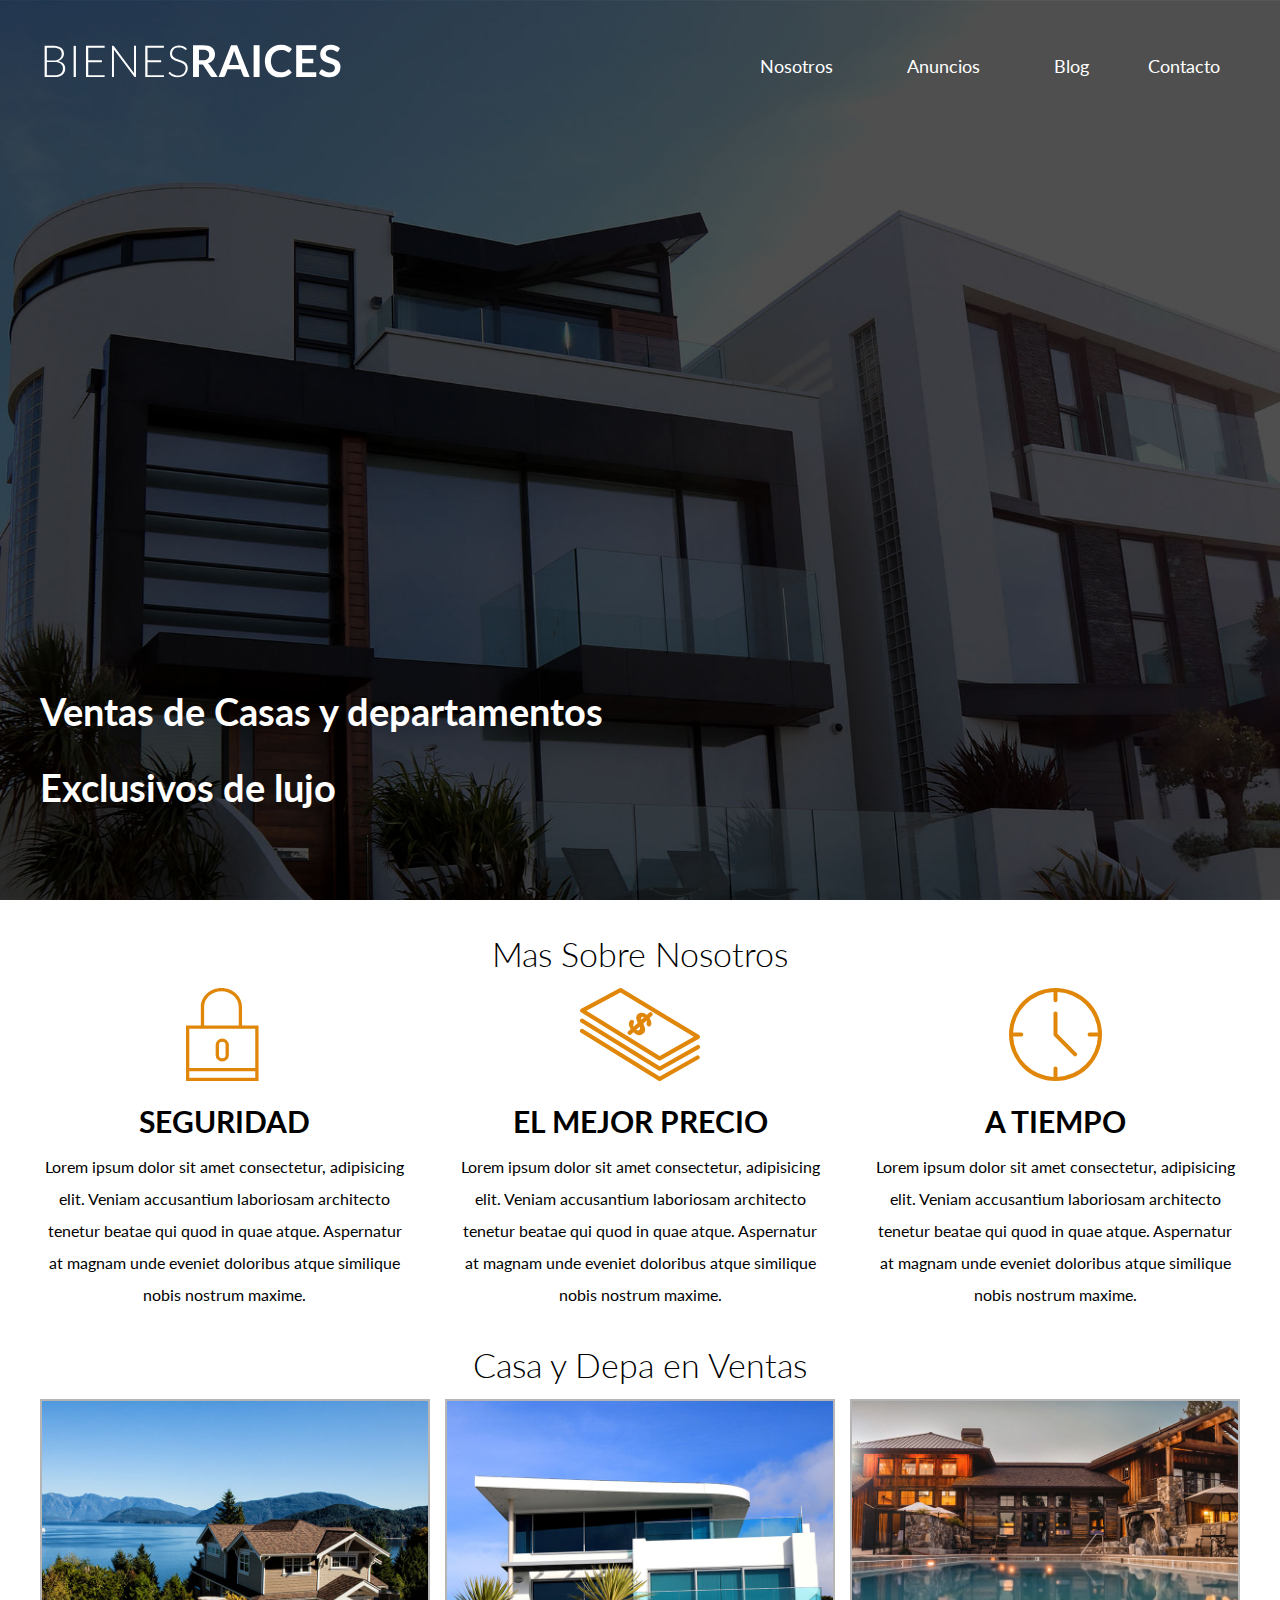
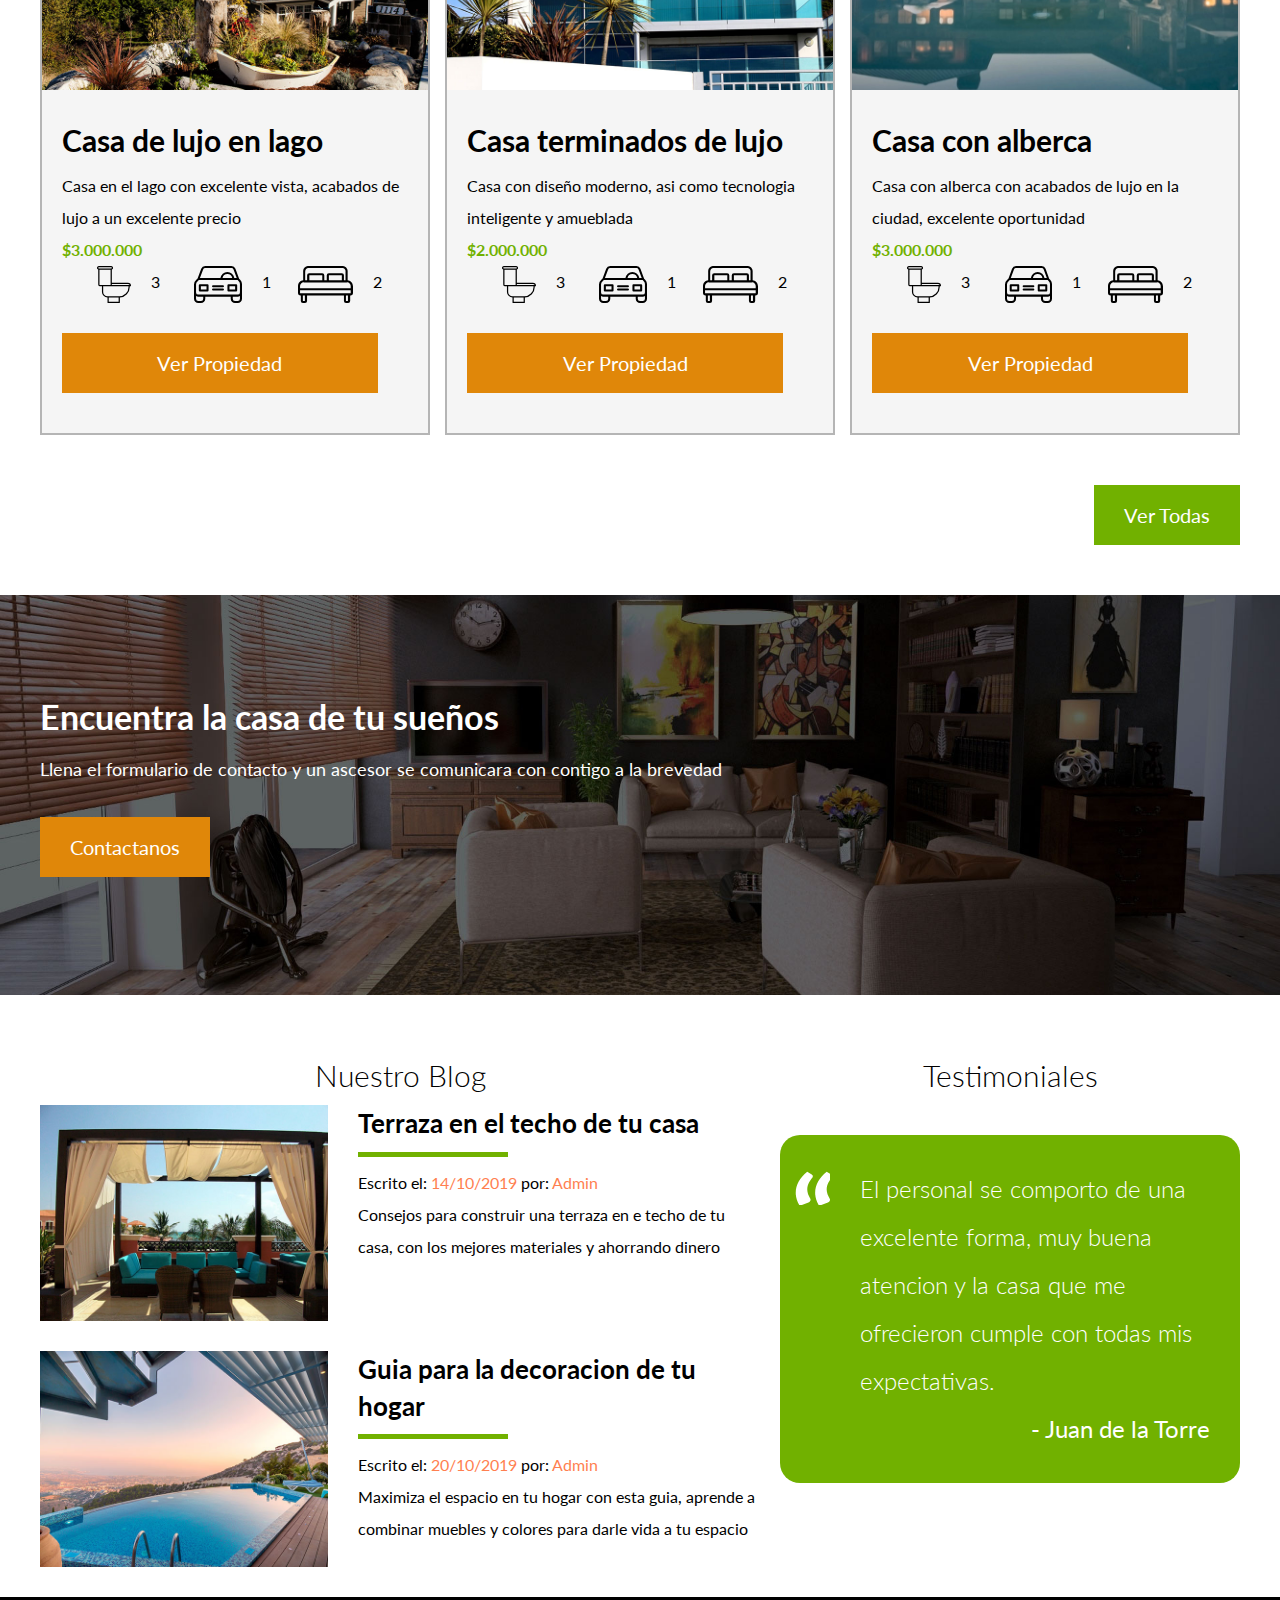
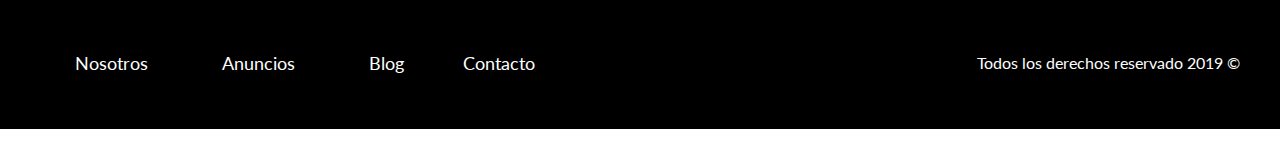
<file: Proyecto-Web-Bienes-Raices/index.html>
<!DOCTYPE html>
<html lang="es">
<head>
    <meta charset="UTF-8">
    <meta name="viewport" content="width=device-width, initial-scale=1.0">
    <meta http-equiv="X-UA-Compatible" content="ie=edge">
    <link href="https://cdn.jsdelivr.net/npm/bootstrap@5.0.0-beta2/dist/css/bootstrap.min.css" rel="stylesheet" integrity="sha384-BmbxuPwQa2lc/FVzBcNJ7UAyJxM6wuqIj61tLrc4wSX0szH/Ev+nYRRuWlolflfl" crossorigin="anonymous">
    <link rel="stylesheet" href="../Proyecto-Web-Bienes-Raices/css/normalize.css">
    <link rel="stylesheet" href="../Proyecto-Web-Bienes-Raices/css/style.css">
    <link href="https://fonts.googleapis.com/css2?family=Lato:wght@300;400;700;900&display=swap" rel="stylesheet">
    <title>Bienes Raices</title>
</head>
<body>
    <header class="site-header inicio">
        <div class="contenedor contenido-header">
            <div class="barra">
                <a href="index.html">
                    <img src="img/logo.svg" alt="Logotipo de Bines Raices">
                </a>
                <nav class="navegacion">
                    <a href="../Proyecto-Web-Bienes-Raices/nosotros.html">Nosotros</a>
                    <a href="../Proyecto-Web-Bienes-Raices/anuncios.html">Anuncios</a>
                    <a href="../Proyecto-Web-Bienes-Raices/blog.html">Blog</a>
                    <a href="../Proyecto-Web-Bienes-Raices/contacto.html">Contacto</a>
                </nav>
            </div>      
            <h1>Ventas de Casas y departamentos Exclusivos de lujo</h1>
        </div>
    </header>

    <section class="contenedor seccion">
        <h2 class="centrar-texto fw-300">Mas Sobre Nosotros</h2>
        <div class="iconos-nosotros">
            <div class="icono">
                <img src="img/icono1.svg" alt="Icono seguridad">
                <h3>Seguridad</h3>
                <p>Lorem ipsum dolor sit amet consectetur, adipisicing elit. Veniam accusantium laboriosam architecto tenetur beatae qui quod in quae atque. Aspernatur at magnam unde eveniet doloribus atque similique nobis nostrum maxime.</p>
            </div>    
            
            <div class="icono">
                <img src="img/icono2.svg" alt="Icono mejor precio">
                <h3>El Mejor Precio</h3>
                <p>Lorem ipsum dolor sit amet consectetur, adipisicing elit. Veniam accusantium laboriosam architecto tenetur beatae qui quod in quae atque. Aspernatur at magnam unde eveniet doloribus atque similique nobis nostrum maxime.</p>
            </div>
            
            <div class="icono">
                <img src="img/icono3.svg" alt="Icono a tiempo">
                <h3>A tiempo</h3>
                <p>Lorem ipsum dolor sit amet consectetur, adipisicing elit. Veniam accusantium laboriosam architecto tenetur beatae qui quod in quae atque. Aspernatur at magnam unde eveniet doloribus atque similique nobis nostrum maxime.</p>
            </div>
        </div>
    </section>
    <main class="seccion contenedor">
        <h2 class="fw-300 centrar-texto">Casa y Depa en Ventas</h2>
        
        <div class="contenedor-anuncios">
            <div class="anuncio">
                <img src="img/anuncio1.jpg" alt="Anuncio casa en el lago">
                <div class="contenido-anuncio">
                    <h3>Casa de lujo en lago</h3>
                    <p>Casa en el lago con excelente vista, acabados de lujo a un excelente precio</p>
                    <p class="precio">$3.000.000</p>
                    <ul class="icono-caracteristicas">
                        <li>
                            <img src="img/icono_wc.svg" alt="">
                            <p>3</p>
                        </li>
                        <li>
                            <img src="img/icono_estacionamiento.svg" alt="">
                            <p>1</p>
                        </li>
                        <li>
                            <img src="img/icono_dormitorio.svg" alt="">
                            <p>2</p>
                        </li>
                    </ul>
                    <a href="#" class="boton boton-naranja d-block">Ver Propiedad</a>
                </div>
            </div>
            
            <div class="anuncio">
                <img src="img/anuncio2.jpg" alt="Anuncio casa de lujo">
                <div class="contenido-anuncio">
                    <h3>Casa terminados de lujo</h3>
                    <p>Casa con diseño moderno, asi como tecnologia inteligente y amueblada</p>
                    <p class="precio">$2.000.000</p>
                    <ul class="icono-caracteristicas">
                        <li>
                            <img src="img/icono_wc.svg" alt="">
                            <p>3</p>
                        </li>
                        <li>
                            <img src="img/icono_estacionamiento.svg" alt="">
                            <p>1</p>
                        </li>
                        <li>
                            <img src="img/icono_dormitorio.svg" alt="">
                            <p>2</p>
                        </li>
                    </ul>
                    <a href="#" class="boton boton-naranja d-block">Ver Propiedad</a>
                </div>
            </div>
            
            <div class="anuncio">
                <img src="img/anuncio3.jpg" alt="Anuncio casa con alberca">
                <div class="contenido-anuncio">
                    <h3>Casa con alberca</h3>
                    <p>Casa con alberca con acabados de lujo en la ciudad, excelente oportunidad</p>
                    <p class="precio">$3.000.000</p>
                    <ul class="icono-caracteristicas">
                        <li>
                            <img src="img/icono_wc.svg" alt="">
                            <p>3</p>
                        </li>
                        <li>
                            <img src="img/icono_estacionamiento.svg" alt="">
                            <p>1</p>
                        </li>
                        <li>
                            <img src="img/icono_dormitorio.svg" alt="">
                            <p>2</p>
                        </li>
                    </ul>
                    <a href="#" class="boton boton-naranja d-block">Ver Propiedad</a>
                </div>
            </div>
        </div>
        
        <div class="ver-todas">
            <a href="anuncios.html" class="boton boton-verde">Ver Todas</a>
        </div>
    </main>

    <section class="imagen-contacto">
        <div class="contenedor contenido-contacto">
            <h2>Encuentra la casa de tu sueños</h2>
            <p>Llena el formulario de contacto y un ascesor se comunicara con contigo a la brevedad</p>
            <a href="contacto.html" class="boton boton-naranja">Contactanos</a>
        </div>
    </section>

    <div class="seccion-inferior contenedor seccion">
        <section class="blog">
            <h3 class="centrar-texto fw-300">Nuestro Blog</h3>
            <article class="entrada-blog">
                <div class="imagen">
                    <img src="img/blog1.jpg" alt="Entrada de blog">
                </div>
                <div class="texto-entrada">
                    <a href="#">
                        <h4>Terraza en el techo de tu casa</h4>
                    </a>
                    <p>Escrito el: <span>14/10/2019</span> por: <span>Admin</span></p>
                    <p>Consejos para construir una terraza en e techo de tu casa, con los mejores materiales y ahorrando dinero</p>
                </div>
            </article>
            
            <article class="entrada-blog">
                <div class="imagen">
                    <img src="img/blog2.jpg" alt="Entrada de blog">
                </div>
                <div class="texto-entrada">
                    <a href="#">
                        <h4>Guia para la decoracion de tu hogar</h4>
                    </a>
                    <p>Escrito el: <span>20/10/2019</span> por: <span>Admin</span></p>
                    <p>Maximiza el espacio en tu hogar con esta guia, aprende a combinar muebles y colores para darle vida a tu espacio</p>
                </div>
            </article>
        </section>
        
        <section class="testimoniales">
            <h3 class="centrar-texto fw-300">Testimoniales</h3>
            <div class="testimonial">
                <blockquote>
                    El personal se comporto de una excelente forma, muy buena atencion y la casa que me ofrecieron cumple con todas mis expectativas.
                </blockquote>
                <p>- Juan de la Torre</p>
            </div>
        </section>   
    </div>
    <footer class="site-footer seccion">
        <div class="contenedor contenedor-footer">
            <nav class="navegacion">
                <a href="nosotros.html">Nosotros</a>
                <a href="anuncios.html">Anuncios</a>
                <a href="blog.html">Blog</a>
                <a href="contacto.html">Contacto</a>
            </nav>
            <p class="copyright">Todos los derechos reservado 2019 &copy;</p>
        </div>
    </footer>
</html>
</file>
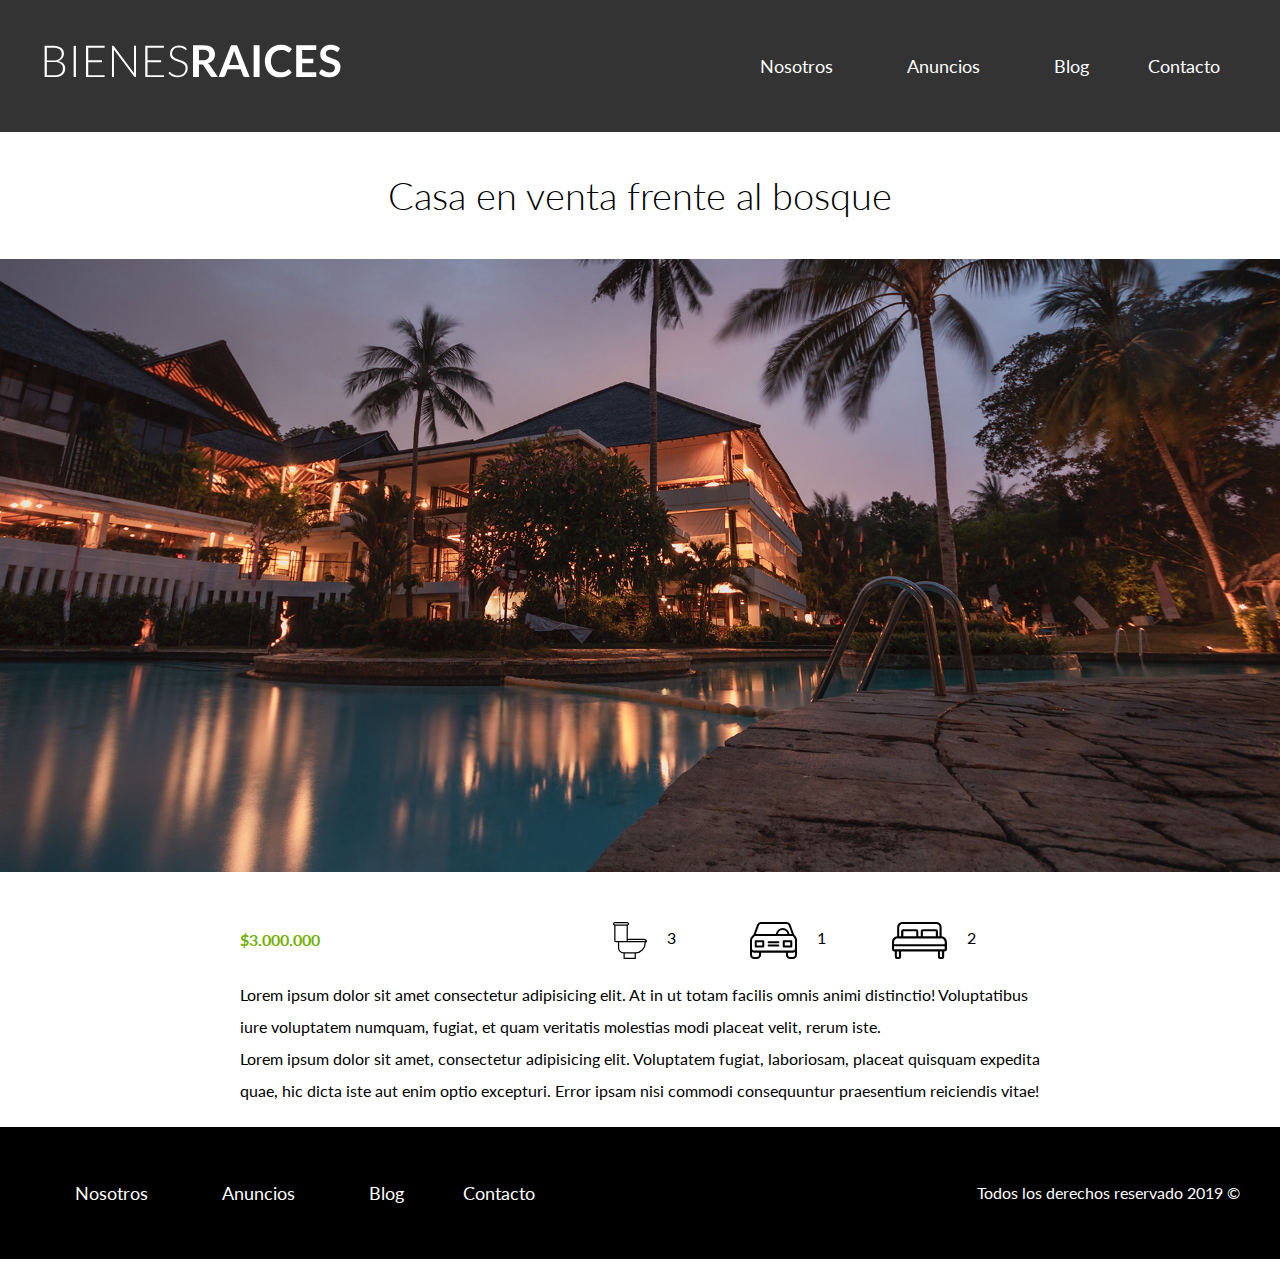
<file: Proyecto-Web-Bienes-Raices/anuncio.html>
<!DOCTYPE html>
<html lang="es">
<head>
    <meta charset="UTF-8">
    <meta name="viewport" content="width=device-width, initial-scale=1.0">
    <meta http-equiv="X-UA-Compatible" content="ie=edge">
    <link rel="stylesheet" href="../Proyecto-Web-Bienes-Raices/css/normalize.css">
    <link rel="stylesheet" href="../Proyecto-Web-Bienes-Raices/css/style.css">
    <link href="https://fonts.googleapis.com/css2?family=Lato:wght@300;400;700;900&display=swap" rel="stylesheet">
    <title>Bienes Raices</title>
</head>
<body>
    <header class="site-header">
        <div class="contenedor contenido-header">
            <div class="barra">
                <a href="index.html">
                    <img src="img/logo.svg" alt="Logotipo de Bines Raices">
                </a>
                <nav class="navegacion">
                    <a href="../Proyecto-Web-Bienes-Raices/nosotros.html">Nosotros</a>
                    <a href="../Proyecto-Web-Bienes-Raices/anuncios.html">Anuncios</a>
                    <a href="../Proyecto-Web-Bienes-Raices/blog.html">Blog</a>
                    <a href="../Proyecto-Web-Bienes-Raices/contacto.html">Contacto</a>
                </nav>
            </div>        
        </div>
    </header>
    <h1 class="fw-300 centrar-texto">Casa en venta frente al bosque</h1>
    <img src="img/destacada.jpg" alt="">
    <main class="contenedor seccion contenido-centrado">
        <div class="resumen-propiedad">
            <p class="precio">$3.000.000</p>
            <ul class="icono-caracteristicas">
                <li>
                    <img src="img/icono_wc.svg" alt="">
                    <p>3</p>
                </li>
                <li>
                    <img src="img/icono_estacionamiento.svg" alt="">
                    <p>1</p>
                </li>
                <li>
                    <img src="img/icono_dormitorio.svg" alt="">
                    <p>2</p>
                </li>
            </ul>
        </div><!--RESUMEN PROPIEDAD-->
        <p>Lorem ipsum dolor sit amet consectetur adipisicing elit. At in ut totam facilis omnis animi distinctio! Voluptatibus iure voluptatem numquam, fugiat, et quam veritatis molestias modi placeat velit, rerum iste.</p>
        <p>Lorem ipsum dolor sit amet, consectetur adipisicing elit. Voluptatem fugiat, laboriosam, placeat quisquam expedita quae, hic dicta iste aut enim optio excepturi. Error ipsam nisi commodi consequuntur praesentium reiciendis vitae!</p>
    </main>

    <footer class="site-footer seccion">
        <div class="contenedor contenedor-footer">
            <nav class="navegacion">
                <a href="nosotros.html">Nosotros</a>
                <a href="anuncios.html">Anuncios</a>
                <a href="blog.html">Blog</a>
                <a href="contacto.html">Contacto</a>
            </nav>
            <p class="copyright">Todos los derechos reservado 2019 &copy;</p>
        </div>
    </footer>
</html>
</file>
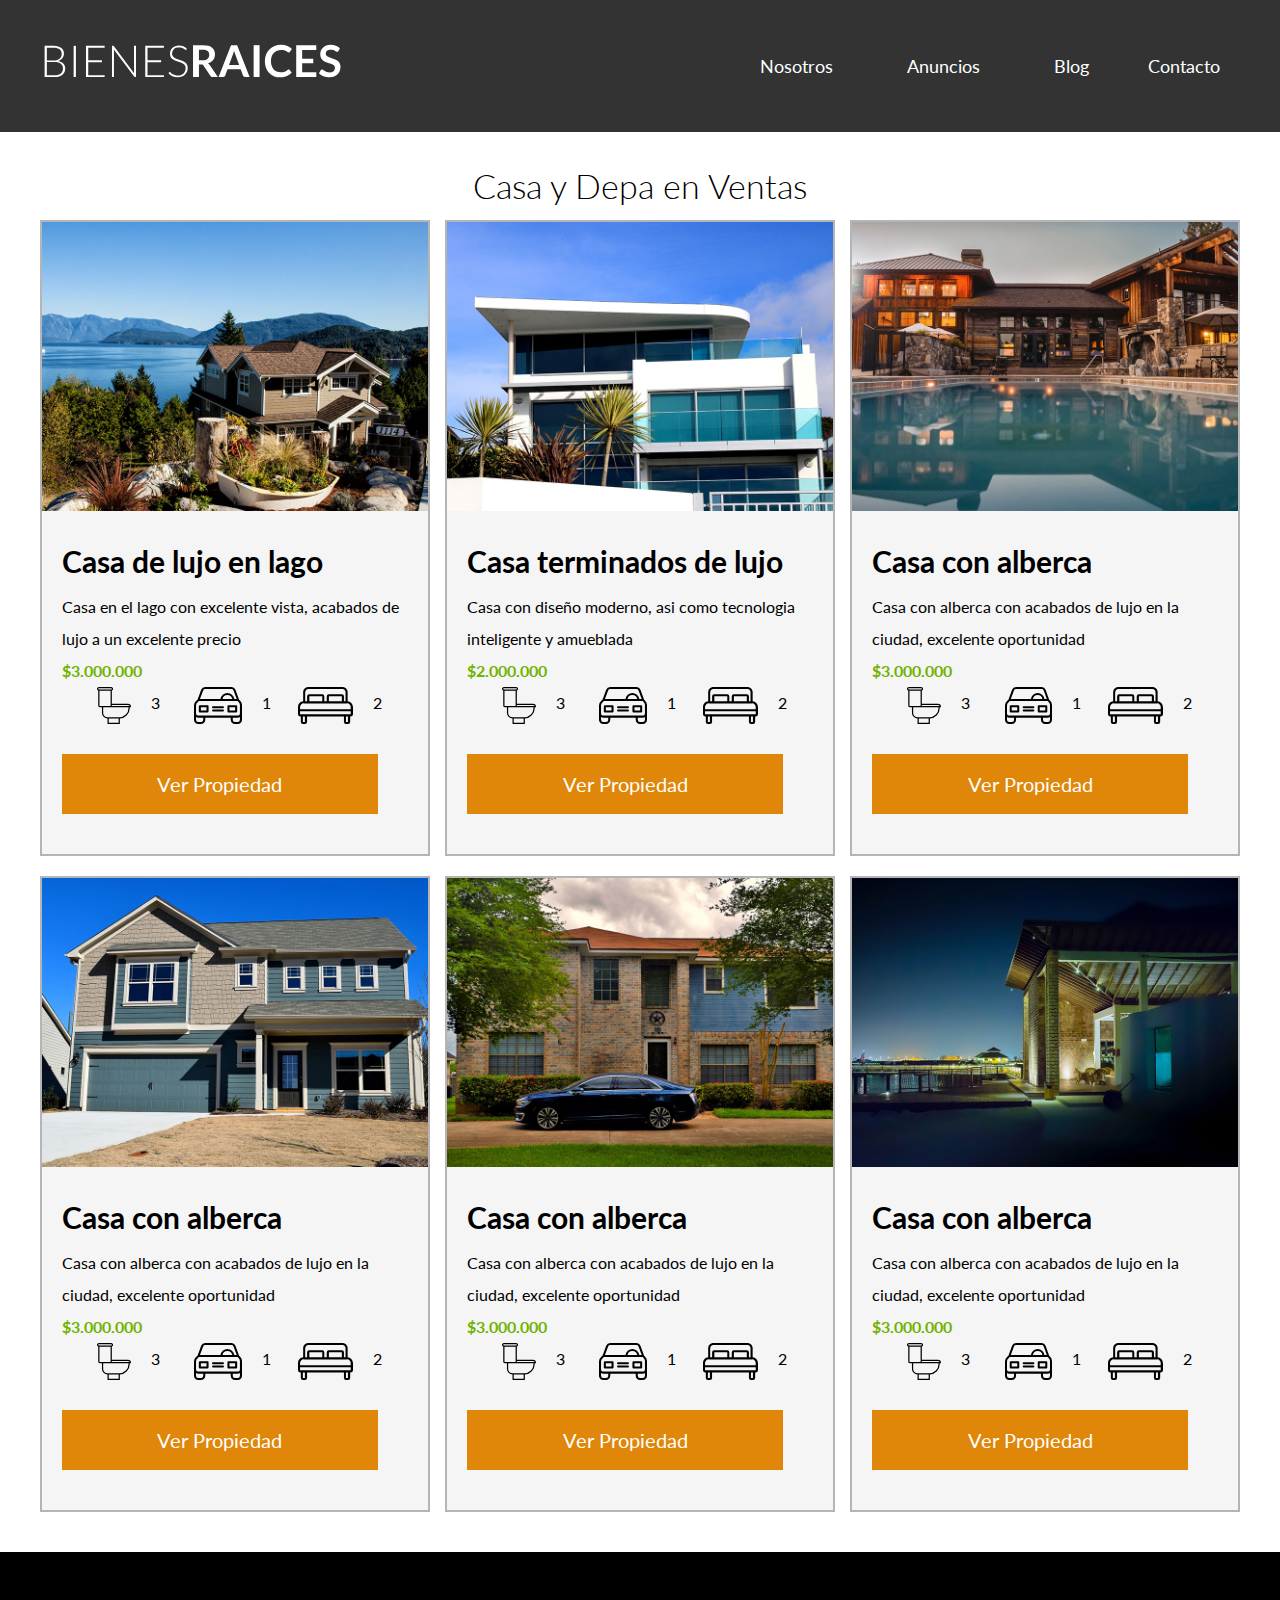
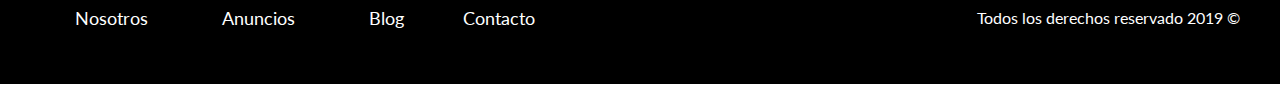
<file: Proyecto-Web-Bienes-Raices/anuncios.html>
<!DOCTYPE html>
<html lang="es">
<head>
    <meta charset="UTF-8">
    <meta name="viewport" content="width=device-width, initial-scale=1.0">
    <meta http-equiv="X-UA-Compatible" content="ie=edge">
    <link rel="stylesheet" href="../Proyecto-Web-Bienes-Raices/css/normalize.css">
    <link rel="stylesheet" href="../Proyecto-Web-Bienes-Raices/css/style.css">
    <link href="https://fonts.googleapis.com/css2?family=Lato:wght@300;400;700;900&display=swap" rel="stylesheet">
    <title>Bienes Raices</title>
</head>
<body>
    <header class="site-header">
        <div class="contenedor contenido-header">
            <div class="barra">
                <a href="index.html">
                    <img src="img/logo.svg" alt="Logotipo de Bines Raices">
                </a>
                <nav class="navegacion">
                    <a href="../Proyecto-Web-Bienes-Raices/nosotros.html">Nosotros</a>
                    <a href="../Proyecto-Web-Bienes-Raices/anuncios.html">Anuncios</a>
                    <a href="../Proyecto-Web-Bienes-Raices/blog.html">Blog</a>
                    <a href="../Proyecto-Web-Bienes-Raices/contacto.html">Contacto</a>
                </nav>
            </div>        
        </div>
    </header>
    <main class="seccion contenedor">
        <h2 class="fw-300 centrar-texto">Casa y Depa en Ventas</h2>
        
        <div class="contenedor-anuncios">
            <div class="anuncio">
                <img src="img/anuncio1.jpg" alt="Anuncio casa en el lago">
                <div class="contenido-anuncio">
                    <h3>Casa de lujo en lago</h3>
                    <p>Casa en el lago con excelente vista, acabados de lujo a un excelente precio</p>
                    <p class="precio">$3.000.000</p>
                    <ul class="icono-caracteristicas">
                        <li>
                            <img src="img/icono_wc.svg" alt="">
                            <p>3</p>
                        </li>
                        <li>
                            <img src="img/icono_estacionamiento.svg" alt="">
                            <p>1</p>
                        </li>
                        <li>
                            <img src="img/icono_dormitorio.svg" alt="">
                            <p>2</p>
                        </li>
                    </ul>
                    <a href="anuncio.html" class="boton boton-naranja d-block">Ver Propiedad</a>
                </div>
            </div>
            
            <div class="anuncio">
                <img src="img/anuncio2.jpg" alt="Anuncio casa de lujo">
                <div class="contenido-anuncio">
                    <h3>Casa terminados de lujo</h3>
                    <p>Casa con diseño moderno, asi como tecnologia inteligente y amueblada</p>
                    <p class="precio">$2.000.000</p>
                    <ul class="icono-caracteristicas">
                        <li>
                            <img src="img/icono_wc.svg" alt="">
                            <p>3</p>
                        </li>
                        <li>
                            <img src="img/icono_estacionamiento.svg" alt="">
                            <p>1</p>
                        </li>
                        <li>
                            <img src="img/icono_dormitorio.svg" alt="">
                            <p>2</p>
                        </li>
                    </ul>
                    <a href="anuncio.html" class="boton boton-naranja d-block">Ver Propiedad</a>
                </div>
            </div>
            
            <div class="anuncio"> <!------------------------------------------ANUNCIO---------------------------------------->
                <img src="img/anuncio3.jpg" alt="Anuncio casa con alberca">
                <div class="contenido-anuncio"> <!-----------------------------------CONTENIDO ANUNCIO--------------------------------->
                    <h3>Casa con alberca</h3>
                    <p>Casa con alberca con acabados de lujo en la ciudad, excelente oportunidad</p>
                    <p class="precio">$3.000.000</p>
                    <ul class="icono-caracteristicas">
                        <li>
                            <img src="img/icono_wc.svg" alt="">
                            <p>3</p>
                        </li>
                        <li>
                            <img src="img/icono_estacionamiento.svg" alt="">
                            <p>1</p>
                        </li>
                        <li>
                            <img src="img/icono_dormitorio.svg" alt="">
                            <p>2</p>
                        </li>
                    </ul>
                    <a href="anuncio.html" class="boton boton-naranja d-block">Ver Propiedad</a>
                </div> <!---------------------------------CONTENIDO ANUNCIO---------------------------------> 
            </div> <!------------------------------------------ANUNCIO-------------------------------------->
            
            <div class="anuncio"> <!------------------------------------------ANUNCIO---------------------------------------->
                <img src="img/anuncio4.jpg" alt="Anuncio casa con alberca">
                <div class="contenido-anuncio"> <!-----------------------------------CONTENIDO ANUNCIO--------------------------------->
                    <h3>Casa con alberca</h3>
                    <p>Casa con alberca con acabados de lujo en la ciudad, excelente oportunidad</p>
                    <p class="precio">$3.000.000</p>
                    <ul class="icono-caracteristicas">
                        <li>
                            <img src="img/icono_wc.svg" alt="">
                            <p>3</p>
                        </li>
                        <li>
                            <img src="img/icono_estacionamiento.svg" alt="">
                            <p>1</p>
                        </li>
                        <li>
                            <img src="img/icono_dormitorio.svg" alt="">
                            <p>2</p>
                        </li>
                    </ul>
                    <a href="anuncio.html" class="boton boton-naranja d-block">Ver Propiedad</a>
                </div> <!---------------------------------CONTENIDO ANUNCIO---------------------------------> 
            </div> <!------------------------------------------ANUNCIO-------------------------------------->
            
            <div class="anuncio"> <!------------------------------------------ANUNCIO-------------------------------------->
                <img src="img/anuncio5.jpg" alt="Anuncio casa con alberca">
                <div class="contenido-anuncio"> <!-----------------------------------CONTENIDO ANUNCIO--------------------------------->
                    <h3>Casa con alberca</h3>
                    <p>Casa con alberca con acabados de lujo en la ciudad, excelente oportunidad</p>
                    <p class="precio">$3.000.000</p>
                    <ul class="icono-caracteristicas">
                        <li>
                            <img src="img/icono_wc.svg" alt="">
                            <p>3</p>
                        </li>
                        <li>
                            <img src="img/icono_estacionamiento.svg" alt="">
                            <p>1</p>
                        </li>
                        <li>
                            <img src="img/icono_dormitorio.svg" alt="">
                            <p>2</p>
                        </li>
                    </ul>
                    <a href="anuncio.html" class="boton boton-naranja d-block">Ver Propiedad</a>
                </div> <!---------------------------------CONTENIDO ANUNCIO---------------------------------> 
            </div> <!------------------------------------------ANUNCIO-------------------------------------->
        
            <div class="anuncio"> <!------------------------------------------ANUNCIO-------------------------------------->
                <img src="img/anuncio6.jpg" alt="Anuncio casa con alberca">
                <div class="contenido-anuncio"> <!-----------------------------------CONTENIDO ANUNCIO--------------------------------->
                    <h3>Casa con alberca</h3>
                    <p>Casa con alberca con acabados de lujo en la ciudad, excelente oportunidad</p>
                    <p class="precio">$3.000.000</p>
                    <ul class="icono-caracteristicas">
                        <li>
                            <img src="img/icono_wc.svg" alt="">
                            <p>3</p>
                        </li>
                        <li>
                            <img src="img/icono_estacionamiento.svg" alt="">
                            <p>1</p>
                        </li>
                        <li>
                            <img src="img/icono_dormitorio.svg" alt="">
                            <p>2</p>
                        </li>
                    </ul>
                    <a href="anuncio.html" class="boton boton-naranja d-block">Ver Propiedad</a>
                </div> <!---------------------------------CONTENIDO ANUNCIO---------------------------------> 
            </div> <!------------------------------------------ANUNCIO-------------------------------------->

        </div>
    </main>
    <footer class="site-footer seccion">
        <div class="contenedor contenedor-footer">
            <nav class="navegacion">
                <a href="nosotros.html">Nosotros</a>
                <a href="anuncios.html">Anuncios</a>
                <a href="blog.html">Blog</a>
                <a href="contacto.html">Contacto</a>
            </nav>
            <p class="copyright">Todos los derechos reservado 2019 &copy;</p>
        </div>
    </footer>
</html>
</file>
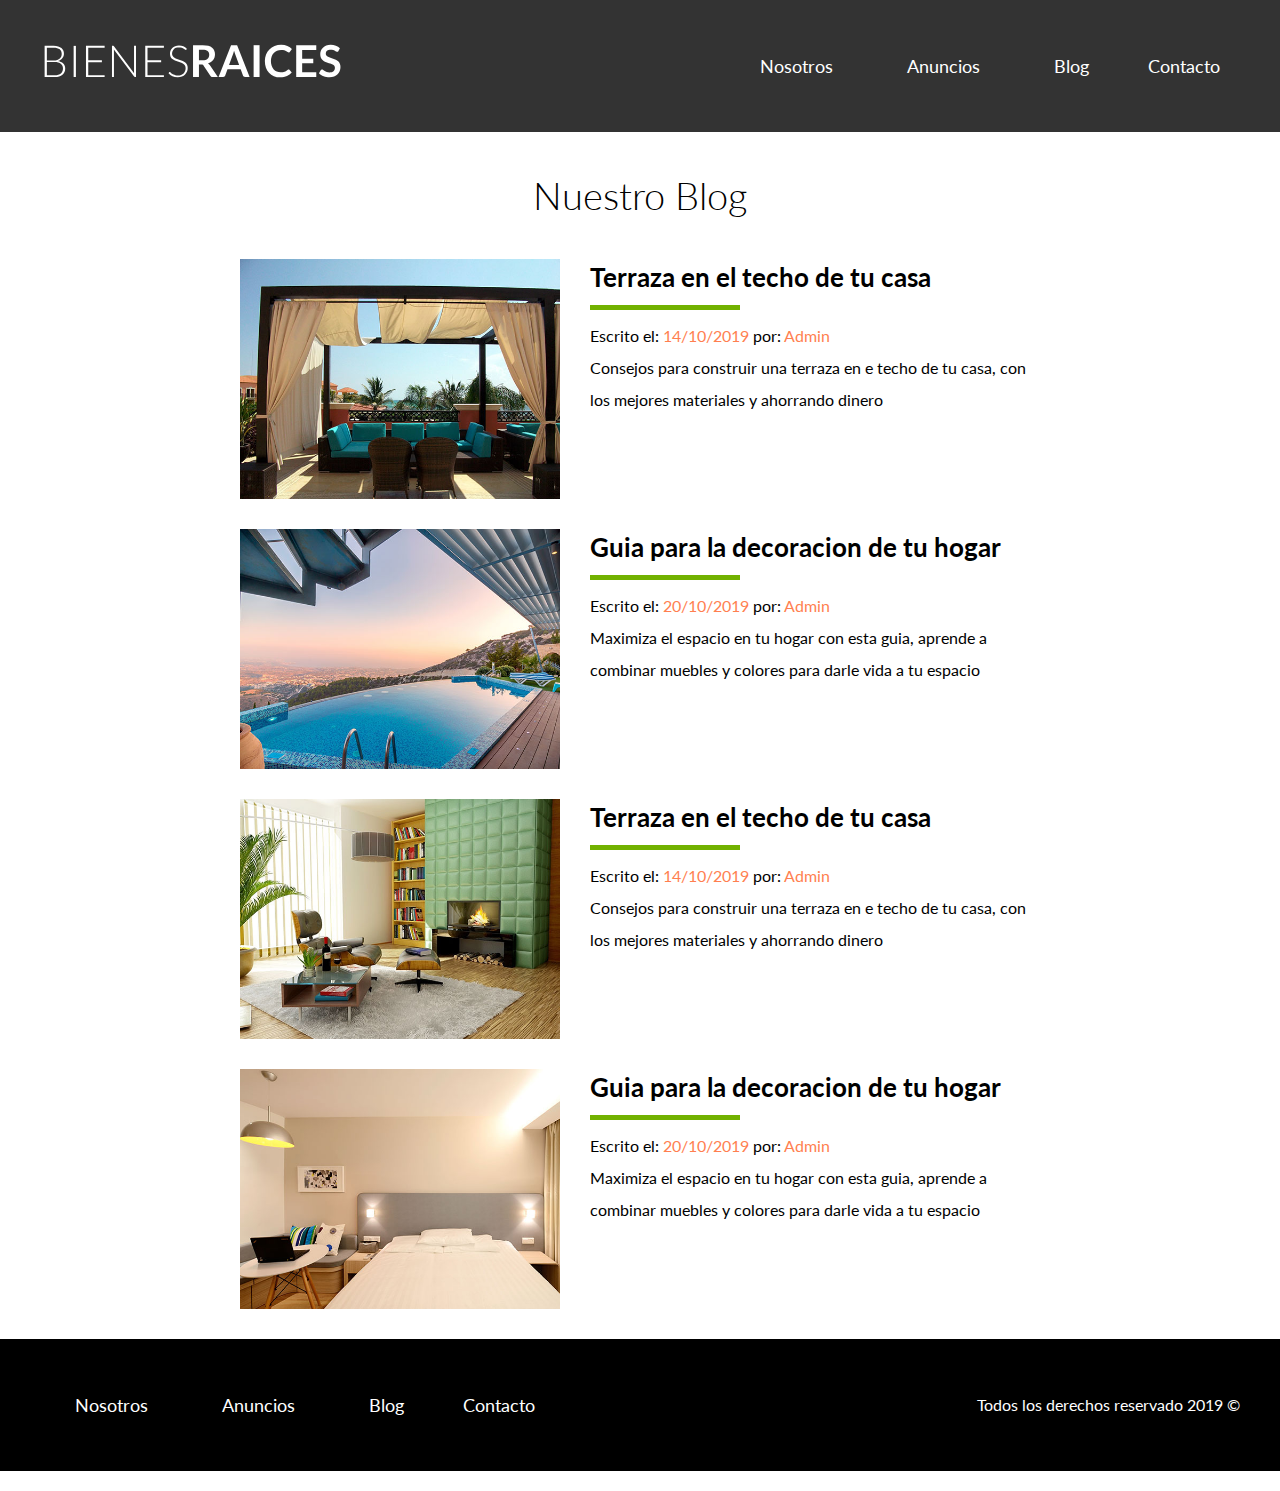
<file: Proyecto-Web-Bienes-Raices/blog.html>
<!DOCTYPE html>
<html lang="es">
<head>
    <meta charset="UTF-8">
    <meta name="viewport" content="width=device-width, initial-scale=1.0">
    <meta http-equiv="X-UA-Compatible" content="ie=edge">
    <link rel="stylesheet" href="../Proyecto-Web-Bienes-Raices/css/normalize.css">
    <link rel="stylesheet" href="../Proyecto-Web-Bienes-Raices/css/style.css">
    <link href="https://fonts.googleapis.com/css2?family=Lato:wght@300;400;700;900&display=swap" rel="stylesheet">
    <title>Bienes Raices</title>
</head>
<body>
    <header class="site-header">
        <div class="contenedor contenido-header">
            <div class="barra">
                <a href="index.html">
                    <img src="img/logo.svg" alt="Logotipo de Bines Raices">
                </a>
                <nav class="navegacion">
                    <a href="../Proyecto-Web-Bienes-Raices/nosotros.html">Nosotros</a>
                    <a href="../Proyecto-Web-Bienes-Raices/anuncios.html">Anuncios</a>
                    <a href="../Proyecto-Web-Bienes-Raices/blog.html">Blog</a>
                    <a href="../Proyecto-Web-Bienes-Raices/contacto.html">Contacto</a>
                </nav>
            </div>        
        </div>
    </header>
    

    <main class="contenedor seccion contenido-centrado">
        <h1 class="fw-300 centrar-texto">Nuestro Blog</h1>
        <article class="entrada-blog">
            <div class="imagen">
                <img src="img/blog1.jpg" alt="Entrada de blog">
            </div>
            <div class="texto-entrada">
                <a href="entrada.html">
                    <h4>Terraza en el techo de tu casa</h4>
                </a>
                <p>Escrito el: <span>14/10/2019</span> por: <span>Admin</span></p>
                <p>Consejos para construir una terraza en e techo de tu casa, con los mejores materiales y ahorrando dinero</p>
            </div>
        </article>
        
        <article class="entrada-blog">
            <div class="imagen">
                <img src="img/blog2.jpg" alt="Entrada de blog">
            </div>
            <div class="texto-entrada">
                <a href="entrada.html">
                    <h4>Guia para la decoracion de tu hogar</h4>
                </a>
                <p>Escrito el: <span>20/10/2019</span> por: <span>Admin</span></p>
                <p>Maximiza el espacio en tu hogar con esta guia, aprende a combinar muebles y colores para darle vida a tu espacio</p>
            </div>
        </article>
        <article class="entrada-blog">
            <div class="imagen">
                <img src="img/blog3.jpg" alt="Entrada de blog">
            </div>
            <div class="texto-entrada">
                <a href="entrada.html">
                    <h4>Terraza en el techo de tu casa</h4>
                </a>
                <p>Escrito el: <span>14/10/2019</span> por: <span>Admin</span></p>
                <p>Consejos para construir una terraza en e techo de tu casa, con los mejores materiales y ahorrando dinero</p>
            </div>
        </article>
        
        <article class="entrada-blog">
            <div class="imagen">
                <img src="img/blog4.jpg" alt="Entrada de blog">
            </div>
            <div class="texto-entrada">
                <a href="entrada.html">
                    <h4>Guia para la decoracion de tu hogar</h4>
                </a>
                <p>Escrito el: <span>20/10/2019</span> por: <span>Admin</span></p>
                <p>Maximiza el espacio en tu hogar con esta guia, aprende a combinar muebles y colores para darle vida a tu espacio</p>
            </div>
        </article>
        
    </main>

    <footer class="site-footer seccion">
        <div class="contenedor contenedor-footer">
            <nav class="navegacion">
                <a href="nosotros.html">Nosotros</a>
                <a href="anuncios.html">Anuncios</a>
                <a href="blog.html">Blog</a>
                <a href="contacto.html">Contacto</a>
            </nav>
            <p class="copyright">Todos los derechos reservado 2019 &copy;</p>
        </div>
    </footer>
</html>
</file>
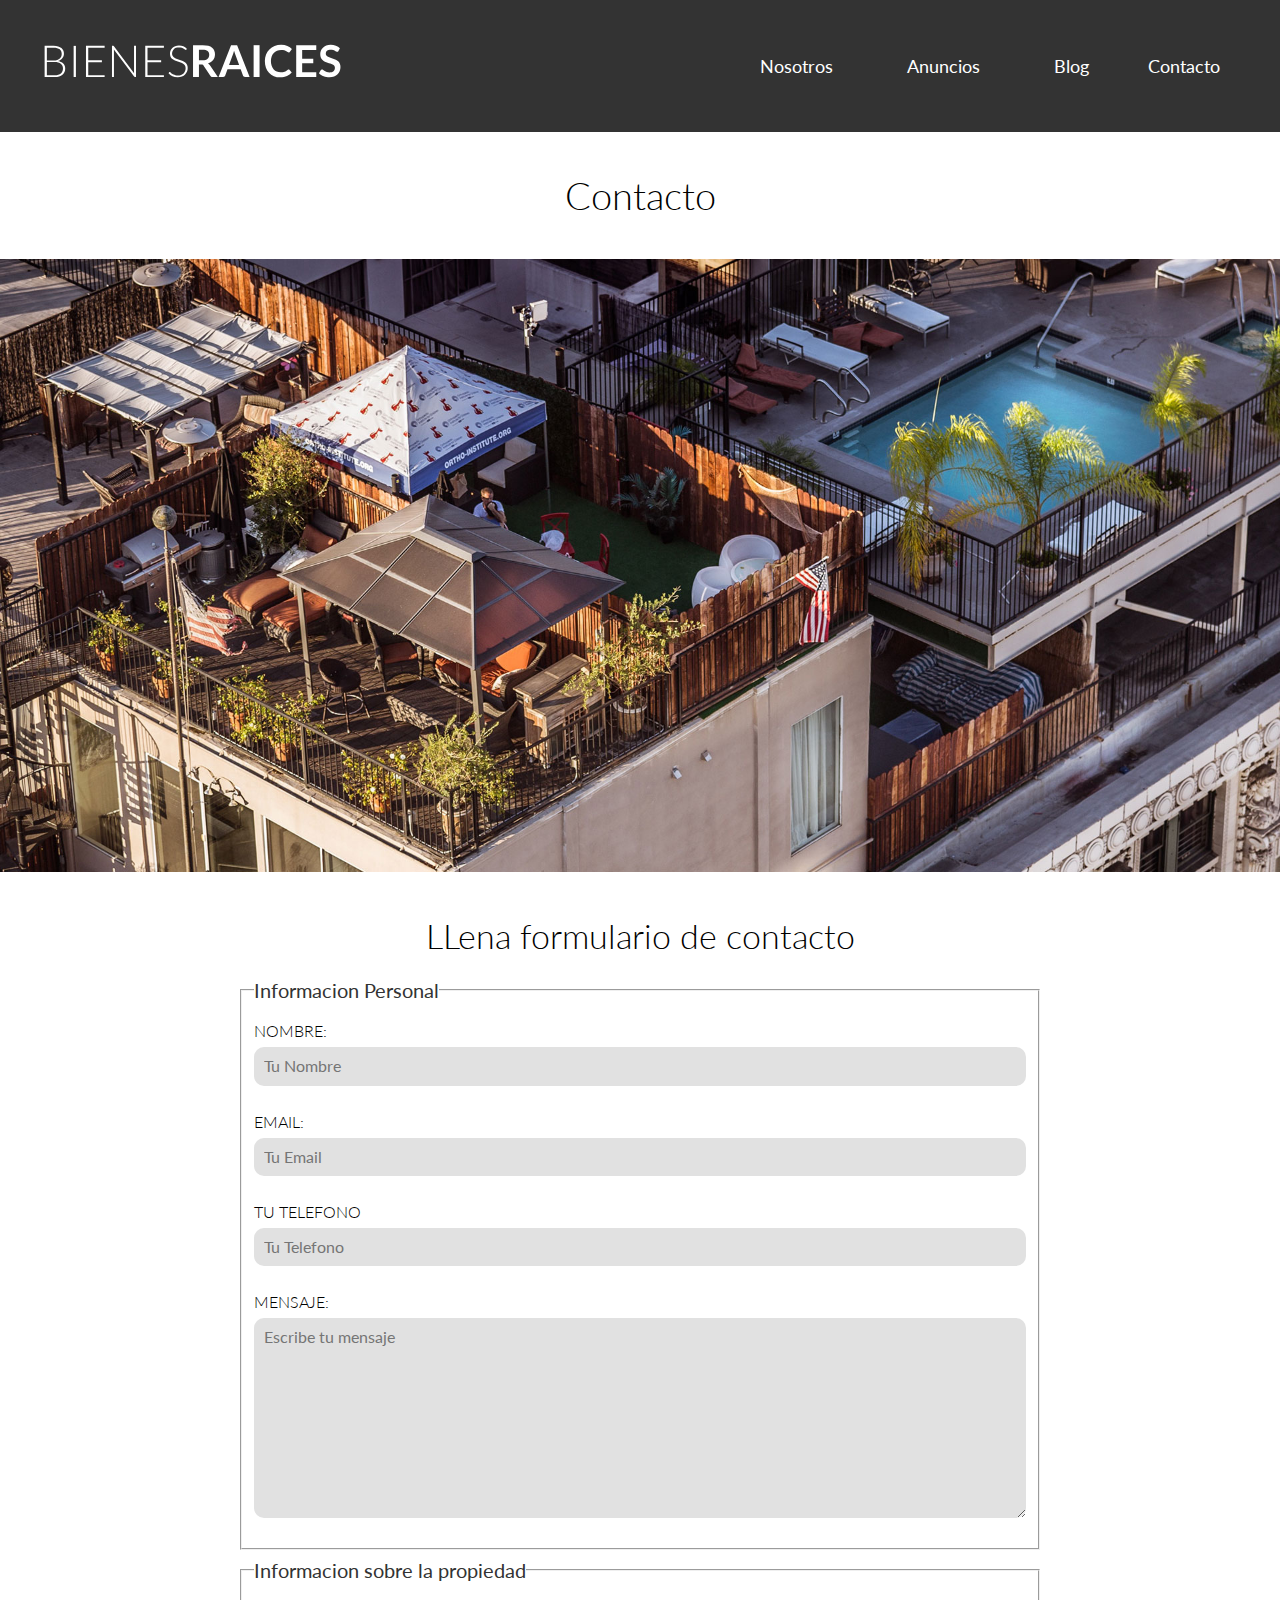
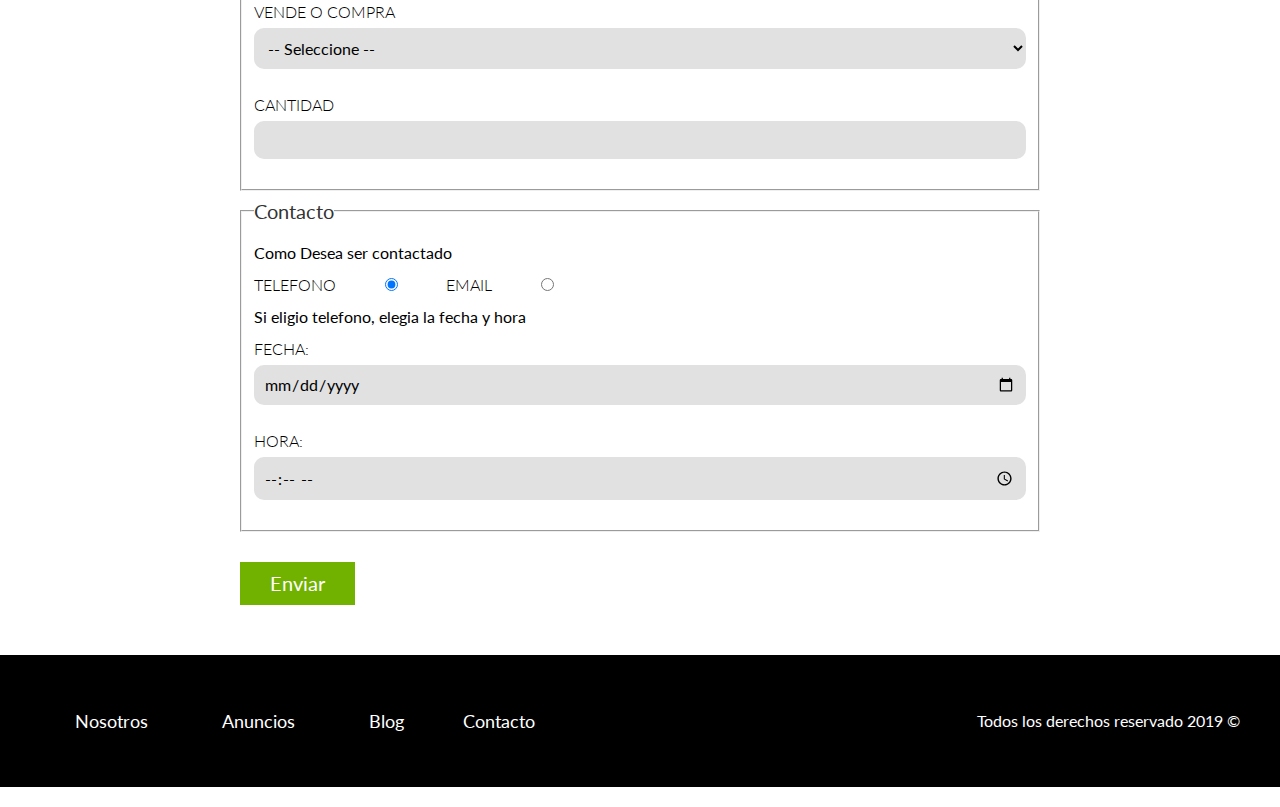
<file: Proyecto-Web-Bienes-Raices/contacto.html>
<!DOCTYPE html>
<html lang="es">
<head>
    <meta charset="UTF-8">
    <meta name="viewport" content="width=device-width, initial-scale=1.0">
    <meta http-equiv="X-UA-Compatible" content="ie=edge">
    <link rel="stylesheet" href="../Proyecto-Web-Bienes-Raices/css/normalize.css">
    <link rel="stylesheet" href="../Proyecto-Web-Bienes-Raices/css/style.css">
    <link href="https://fonts.googleapis.com/css2?family=Lato:wght@300;400;700;900&display=swap" rel="stylesheet">
    <title>Bienes Raices</title>
</head>
<body>
    <header class="site-header">
        <div class="contenedor contenido-header">
            <div class="barra">
                <a href="index.html">
                    <img src="img/logo.svg" alt="Logotipo de Bines Raices">
                </a>
                <nav class="navegacion">
                    <a href="../Proyecto-Web-Bienes-Raices/nosotros.html">Nosotros</a>
                    <a href="../Proyecto-Web-Bienes-Raices/anuncios.html">Anuncios</a>
                    <a href="../Proyecto-Web-Bienes-Raices/blog.html">Blog</a>
                    <a href="../Proyecto-Web-Bienes-Raices/contacto.html">Contacto</a>
                </nav>
            </div>        
        </div>
    </header>
    <h1 class="fw-300 centrar-texto">Contacto</h1>
    <img src="img/destacada3.jpg" alt="Imagen Principal">
    <main class="contenedor seccion contenido-centrado">
        <h2 class="fw-300 centrar-texto">LLena formulario de contacto</h2>
            <form action="">
                <fieldset>
                    <legend>Informacion Personal</legend>
                    <label for="nombre">Nombre:</label>
                    <input type="text" id="nombre" placeholder="Tu Nombre">
                    
                    <label for="email">Email:</label>
                    <input type="email" id="email" placeholder="Tu Email" required>
                    
                    <label for="teleono">Tu Telefono</label>
                    <input type="tel" id="telefono" placeholder="Tu Telefono" required>
                    
                    <label for="mensaje"> Mensaje:</label>
                    <textarea name="mensaje" id="mensaje" placeholder="Escribe tu mensaje"></textarea>
                </fieldset>

                <fieldset>
                    <legend>Informacion sobre la propiedad</legend>
                    <label for="opciones">Vende o Compra</label>
                    <select name="" id="opciones">
                        <option value="" disabled selected>-- Seleccione --</option>
                        <option value="compra">Compra</option>
                        <option value="vende">Venta</option>
                    </select>
                    <label for="cantidad">Cantidad</label>
                    <input type="number" name="" id="cantidad" min="0" max="10">
                </fieldset>

                <fieldset>
                    <legend>Contacto</legend>
                    <p>Como Desea ser contactado</p>
                    <div class="forma-contacto">
                        <label for="telefono">Telefono</label>
                        <input type="radio" id="telefono" name="contacto" checked>
                        
                        <label for="correo">Email</label>
                        <input type="radio" id="correo" name="contacto">
                    </div>

                    <p>Si eligio telefono, elegia la fecha y hora</p>
                    <label for="fecha">fecha:</label>
                    <input type="date" id="fecha">

                    <label for="hora">Hora:</label>
                    <input type="time" id="hora" min="9:00" max="18:00">

                </fieldset>

                <input type="submit" value="Enviar" class="boton boton-verde">

            </form>
    </main> 

    <footer class="site-footer seccion">
        <div class="contenedor contenedor-footer">
            <nav class="navegacion">
                <a href="nosotros.html">Nosotros</a>
                <a href="anuncios.html">Anuncios</a>
                <a href="blog.html">Blog</a>
                <a href="contacto.html">Contacto</a>
            </nav>
            <p class="copyright">Todos los derechos reservado 2019 &copy;</p>
        </div>
    </footer>
</html>
</file>
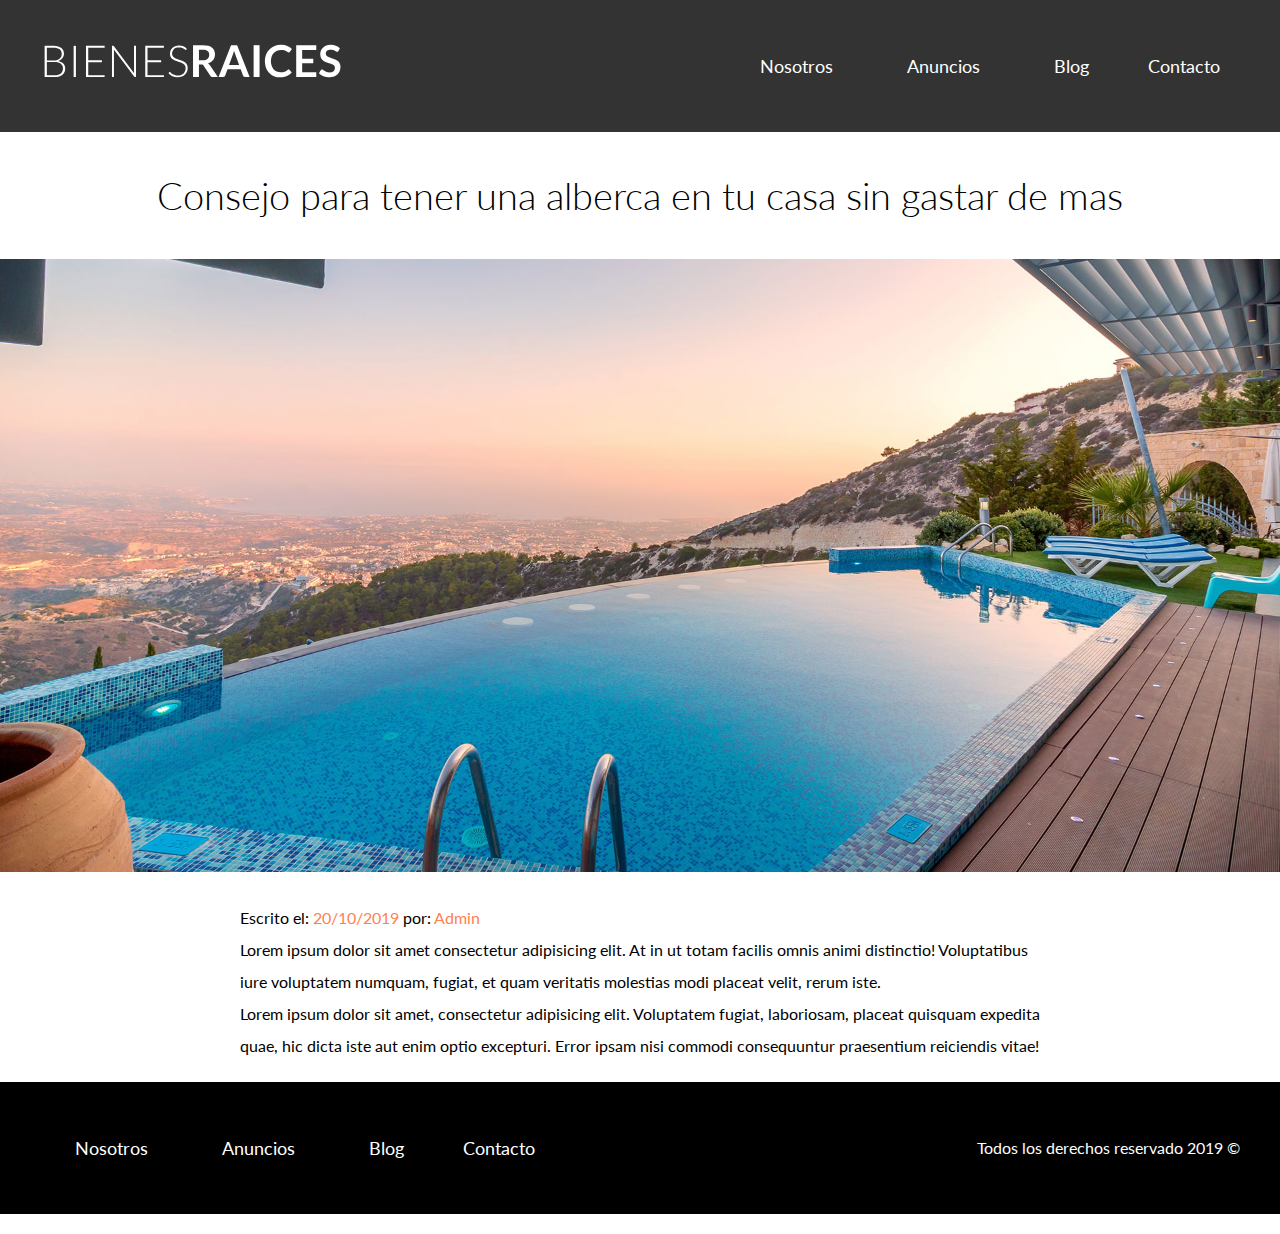
<file: Proyecto-Web-Bienes-Raices/entrada.html>
<!DOCTYPE html>
<html lang="es">
<head>
    <meta charset="UTF-8">
    <meta name="viewport" content="width=device-width, initial-scale=1.0">
    <meta http-equiv="X-UA-Compatible" content="ie=edge">
    <link rel="stylesheet" href="../Proyecto-Web-Bienes-Raices/css/normalize.css">
    <link rel="stylesheet" href="../Proyecto-Web-Bienes-Raices/css/style.css">
    <link href="https://fonts.googleapis.com/css2?family=Lato:wght@300;400;700;900&display=swap" rel="stylesheet">
    <title>Bienes Raices</title>
</head>
<body>
    <header class="site-header">
        <div class="contenedor contenido-header">
            <div class="barra">
                <a href="index.html">
                    <img src="img/logo.svg" alt="Logotipo de Bines Raices">
                </a>
                <nav class="navegacion">
                    <a href="../Proyecto-Web-Bienes-Raices/nosotros.html">Nosotros</a>
                    <a href="../Proyecto-Web-Bienes-Raices/anuncios.html">Anuncios</a>
                    <a href="../Proyecto-Web-Bienes-Raices/blog.html">Blog</a>
                    <a href="../Proyecto-Web-Bienes-Raices/contacto.html">Contacto</a>
                </nav>
            </div>        
        </div>
    </header>
    <h1 class="fw-300 centrar-texto">Consejo para tener una alberca en tu casa sin gastar de mas</h1>
    <img src="img/destacada2.jpg" alt="Imagen principal">
    <main class="contenedor seccion contenido-centrado texto-entrada">
        <p>Escrito el: <span>20/10/2019</span> por: <span>Admin</span></p>
        <p>Lorem ipsum dolor sit amet consectetur adipisicing elit. At in ut totam facilis omnis animi distinctio! Voluptatibus iure voluptatem numquam, fugiat, et quam veritatis molestias modi placeat velit, rerum iste.</p>
        <p>Lorem ipsum dolor sit amet, consectetur adipisicing elit. Voluptatem fugiat, laboriosam, placeat quisquam expedita quae, hic dicta iste aut enim optio excepturi. Error ipsam nisi commodi consequuntur praesentium reiciendis vitae!</p>
    </main>

    <footer class="site-footer seccion">
        <div class="contenedor contenedor-footer">
            <nav class="navegacion">
                <a href="nosotros.html">Nosotros</a>
                <a href="anuncios.html">Anuncios</a>
                <a href="blog.html">Blog</a>
                <a href="contacto.html">Contacto</a>
            </nav>
            <p class="copyright">Todos los derechos reservado 2019 &copy;</p>
        </div>
    </footer>
</html>
</file>
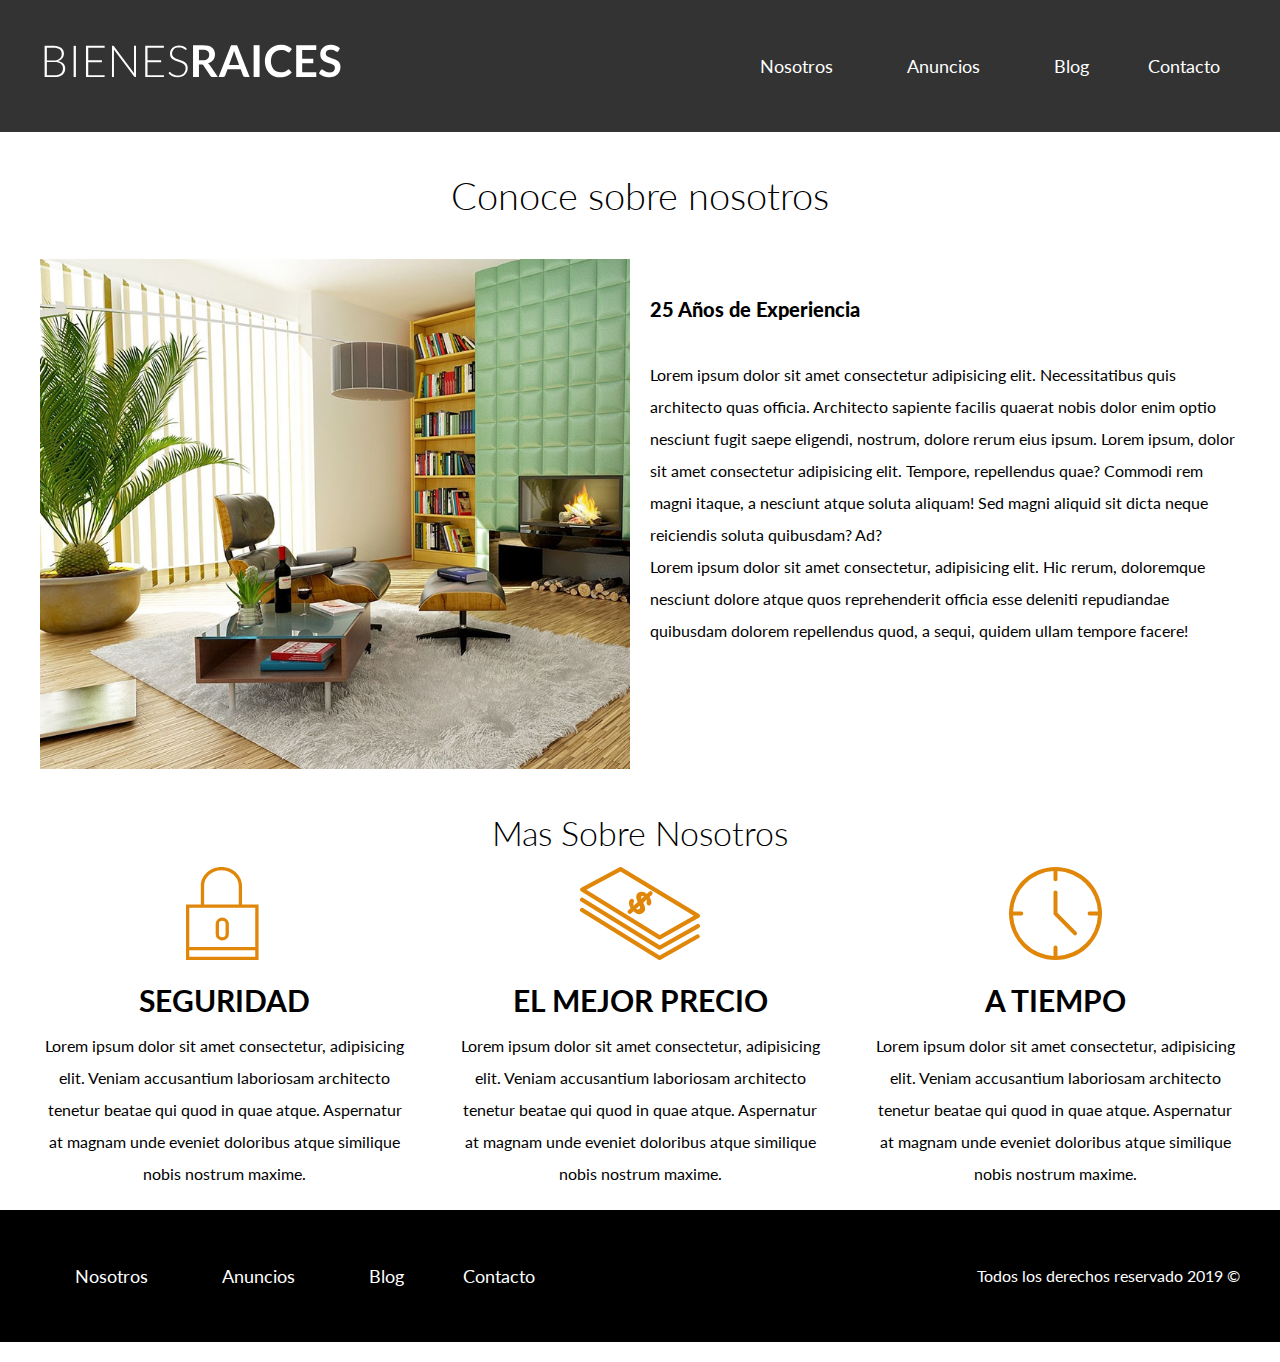
<file: Proyecto-Web-Bienes-Raices/nosotros.html>
<!DOCTYPE html>
<html lang="es">
<head>
    <meta charset="UTF-8">
    <meta name="viewport" content="width=device-width, initial-scale=1.0">
    <meta http-equiv="X-UA-Compatible" content="ie=edge">
    <link rel="stylesheet" href="../Proyecto-Web-Bienes-Raices/css/normalize.css">
    <link rel="stylesheet" href="../Proyecto-Web-Bienes-Raices/css/style.css">
    <link href="https://fonts.googleapis.com/css2?family=Lato:wght@300;400;700;900&display=swap" rel="stylesheet">
    <title>Bienes Raices</title>
</head>
<body>
    <header class="site-header">
        <div class="contenedor contenido-header">
            <div class="barra">
                <a href="index.html">
                    <img src="img/logo.svg" alt="Logotipo de Bines Raices">
                </a>
                <nav class="navegacion">
                    <a href="../Proyecto-Web-Bienes-Raices/nosotros.html">Nosotros</a>
                    <a href="../Proyecto-Web-Bienes-Raices/anuncios.html">Anuncios</a>
                    <a href="../Proyecto-Web-Bienes-Raices/blog.html">Blog</a>
                    <a href="../Proyecto-Web-Bienes-Raices/contacto.html">Contacto</a>
                </nav>
            </div>        
        </div>
    </header>
    <main class="contenedor">
        <h1 class="fw-300 centrar-texto">Conoce sobre nosotros</h1>
        <div class="contenido-nosotros">
            <div class="imagen">
                <img src="img/nosotros.jpg" alt="imagen sobre nosotros">
            </div>
            <div class="texto-nosotros">
                <blockquote>25 Años de Experiencia</blockquote>
                <p>
                    Lorem ipsum dolor sit amet consectetur adipisicing elit. Necessitatibus quis architecto quas officia. Architecto sapiente facilis quaerat nobis dolor enim optio nesciunt fugit saepe eligendi, nostrum, dolore rerum eius ipsum.
                    Lorem ipsum, dolor sit amet consectetur adipisicing elit. Tempore, repellendus quae? Commodi rem magni itaque, a nesciunt atque soluta aliquam! Sed magni aliquid sit dicta neque reiciendis soluta quibusdam? Ad?
                </p>
                <p>
                    Lorem ipsum dolor sit amet consectetur, adipisicing elit. Hic rerum, doloremque nesciunt dolore atque quos reprehenderit officia esse deleniti repudiandae quibusdam dolorem repellendus quod, a sequi, quidem ullam tempore facere!
                </p>
            </div>
        </div>
    </main>
    <section class="contenedor seccion">
        <h2 class="centrar-texto fw-300">Mas Sobre Nosotros</h2>
        <div class="iconos-nosotros">
            <div class="icono">
                <img src="img/icono1.svg" alt="Icono seguridad">
                <h3>Seguridad</h3>
                <p>Lorem ipsum dolor sit amet consectetur, adipisicing elit. Veniam accusantium laboriosam architecto tenetur beatae qui quod in quae atque. Aspernatur at magnam unde eveniet doloribus atque similique nobis nostrum maxime.</p>
            </div>    
            
            <div class="icono">
                <img src="img/icono2.svg" alt="Icono mejor precio">
                <h3>El Mejor Precio</h3>
                <p>Lorem ipsum dolor sit amet consectetur, adipisicing elit. Veniam accusantium laboriosam architecto tenetur beatae qui quod in quae atque. Aspernatur at magnam unde eveniet doloribus atque similique nobis nostrum maxime.</p>
            </div>
            
            <div class="icono">
                <img src="img/icono3.svg" alt="Icono a tiempo">
                <h3>A tiempo</h3>
                <p>Lorem ipsum dolor sit amet consectetur, adipisicing elit. Veniam accusantium laboriosam architecto tenetur beatae qui quod in quae atque. Aspernatur at magnam unde eveniet doloribus atque similique nobis nostrum maxime.</p>
            </div>
        </div>
    </section>

    <footer class="site-footer seccion">
        <div class="contenedor contenedor-footer">
            <nav class="navegacion">
                <a href="nosotros.html">Nosotros</a>
                <a href="anuncios.html">Anuncios</a>
                <a href="blog.html">Blog</a>
                <a href="contacto.html">Contacto</a>
            </nav>
            <p class="copyright">Todos los derechos reservado 2019 &copy;</p>
        </div>
    </footer>
</html>
</file>
<file: Proyecto-Web-Bienes-Raices/css/style.css>
/** Goblales **/
img {
    max-width: 100%;
}
.contenedor {
    max-width: 120rem; /** =1200px **/
    margin: 0 auto;
}
* {
    margin: 0;
    padding: 0;
}
html {
    box-sizing: border-box;
    font-size: 62.5%; /** Reset para REMS - 62.5% = 10px de 16px **/
}
*, *:before, *:after {
    box-sizing: inherit;
}
body {
        font-family: 'Lato', sans-serif;
        font-size: 1.6rem;
        line-height: 2;
    }

h1 {
    font-size: 3.8rem;
}
h2 {
    font-size: 3.4rem;
}
h3 {
    font-size: 3rem;
}
h4 {
    font-size: 2.6rem;
}
/** Utilidades **/
.seccion {
    margin-top: 2rem;
    margin-bottom: 2rem;
}
.fw-300 {
    font-weight: 300;
}
.centrar-texto {
    text-align: center;
}

.d-block {
    display: block!important;
}
.contenido-centrado {
    max-width: 800px;
}
/** Botones **/
.boton {
    color: white;
    text-decoration: none;
    font-size: 2rem;
    padding: 1rem 3rem;
    display: inline-block;
    text-align: center;
    margin:3rem 3rem 3rem 0rem;
    border: none;
}
.boton:hover {
    cursor: pointer;
}
.boton-naranja {
    background-color: #e08709;
}
.boton-verde {
    background-color: #71b100;
    margin-right: 0;
}
/* Header */
.site-header {
    background-color: #333333;
    padding: 3rem 0 3rem 0;
}
.site-header.inicio{
    background-image: url(../img/header.jpg);
    height: 100vh;
    min-height: 60rem; /** =600px **/
    background-position: center center;
    background-size: cover;
}

.contenido-header {
    height: 100%;
    display: flex;
    flex-direction: column;
    justify-content: space-between;
}

.contenido-header h1{
    color: white;
    padding-bottom: 2rem;
    max-width: 60rem;
    line-height: 2;
}
.barra{
    display: flex;
    justify-content: space-between;
    align-items: center;
}

/** Navegacion **/
.navegacion a {
    color: white;
    text-decoration: none;
    font-size: 1.8rem; /** =18px **/
    margin-right: 2rem; /** =20px **/
    padding: 2rem 2rem;
    line-height: 4;
    margin: 1.5rem;
}


.navegacion a:hover {
    color: #71b100;
}

.navegacion a:last-of-type {
    margin: 0;
}
.iconos-nosotros {
    display: flex;
    justify-content: space-between;
}

.icono {
    flex-basis: calc(33.3% - 3rem);
    text-align: center;
}
.icono h3 {
    text-transform: uppercase;
}

/** Anuncios **/
.contenedor-anuncios {
    display: flex;
    justify-content: space-between;
    flex-wrap: wrap;
}
.anuncio {
    flex: 0 0 calc(33.3% - 1rem);
    justify-content: space-between;
    border:0.2rem solid #b5b5b5 ;
    background-color:  #f5f5f5;
    margin-bottom: 2rem;
}
.contenido-anuncio {
    padding: 1rem 2rem 1rem 2rem;
}

.precio {
    color: #71b100;
    font-weight: 700;
}
.icono-caracteristicas {
    list-style: none;
    display: flex; 
    justify-content: space-evenly;
    max-width: 500px;
    flex: 1;
}
.icono-caracteristicas li {
    display: flex;
}
.icono-caracteristicas li img {
    margin-right: 2rem;
}
.ver-todas {
    display: flex;
    justify-content: flex-end;

}
/** Contacto Home **/
.imagen-contacto {
    background-image: url(../img/contacto.jpg);
    background-position: center center;
    background-size: cover;
    height: 40rem;
    display: flex;
    align-items: center;

}
.contenido-contacto {
    flex: 1;
    color: white;
}
.contenido-contacto p {
    font-size: 1.8rem;
}

/** Seccion Inferior **/
.seccion-inferior {
    display: flex;
    justify-content: space-between;
    padding-top: 3rem;
}
.seccion-inferior .blog {
    flex-basis: 60%;
}
.seccion-inferior .testimoniales {
    flex-basis: calc(40% - 2rem);
}

.entrada-blog {
    display: flex;
    justify-content: space-between;
    margin-bottom: 2rem;
}
.entrada-blog:last-of-type {
    margin-bottom: 0;
}
.entrada-blog .imagen {
    flex-basis: 40%;
}
.entrada-blog .texto-entrada {
    flex-basis: calc(60% - 3rem);
}
.texto-entrada a {
    color: black;
    text-decoration: none;
}
.texto-entrada h4 {
    line-height: 1.4;
}
.texto-entrada h4::after {
    content: '';
    display: block;
    width: 15rem;
    height: .5rem;
    background-color: #71b100;
    margin: 1rem 0 ;
}
.texto-entrada span {
    color: coral;
}

/** Testimoniales **/
.testimonial {
    background-color:#71b100;
    font-size: 2.4rem;
    padding: 3rem;
    color: white;
    border-radius: 2rem;
    margin-top: 3rem;
}
.testimonial p {
    text-align: right;
}
.testimonial blockquote::before {
    content:'';
    background-image: url(../img/comilla.svg);
    width: 4rem;
    height: 4rem;
    position: absolute;
    left: -2rem;
}
.testimonial blockquote {
    position: relative;
    padding-left: 5rem;
    font-weight: 300;
}

/** Footer **/
.site-footer {
    background-color: black;
}
.contenedor-footer {
    padding: 3rem 0;
    display: flex;
    justify-content: space-between;
    align-items: center;
}
.copyright {
    color: white;
}

/** CSS PAGINAS INTERNAS **/
/* NOSOTROS */
.contenido-nosotros {
    display: grid;
    grid-template-columns: repeat(2, 1fr);
    grid-column-gap: 2rem ;
}
.texto-nosotros blockquote {
    font-weight: 900;
    font-size: 2rem;
    padding: 3rem 0;

}
/** ANUNCIO **/
.resumen-propiedad{
    display: flex;
    justify-content: space-between;
    align-items: center;
    padding: 2rem 0;
}

/**CONTACTO**/
legend {
    font-size: 2rem;
    color: #333333;
}
label {
    display: block;
    font-weight: 300;
    text-transform: uppercase;
}
input:not([type="submit"]), textarea, select{
    background-color:#e1e1e1 ;
    padding: 1rem;
    display: block;
    width: 100%;
    margin-bottom: 2rem;
    border: none;
    border-radius: 1rem;
}
input[type="radio"]{
    width: auto;
    margin: 0;
}
textarea {
    height: 20rem;
}
.forma-contacto {
    max-width: 30rem;
    display: flex;
    justify-content: space-between;
    align-items: center;

}
</file>
